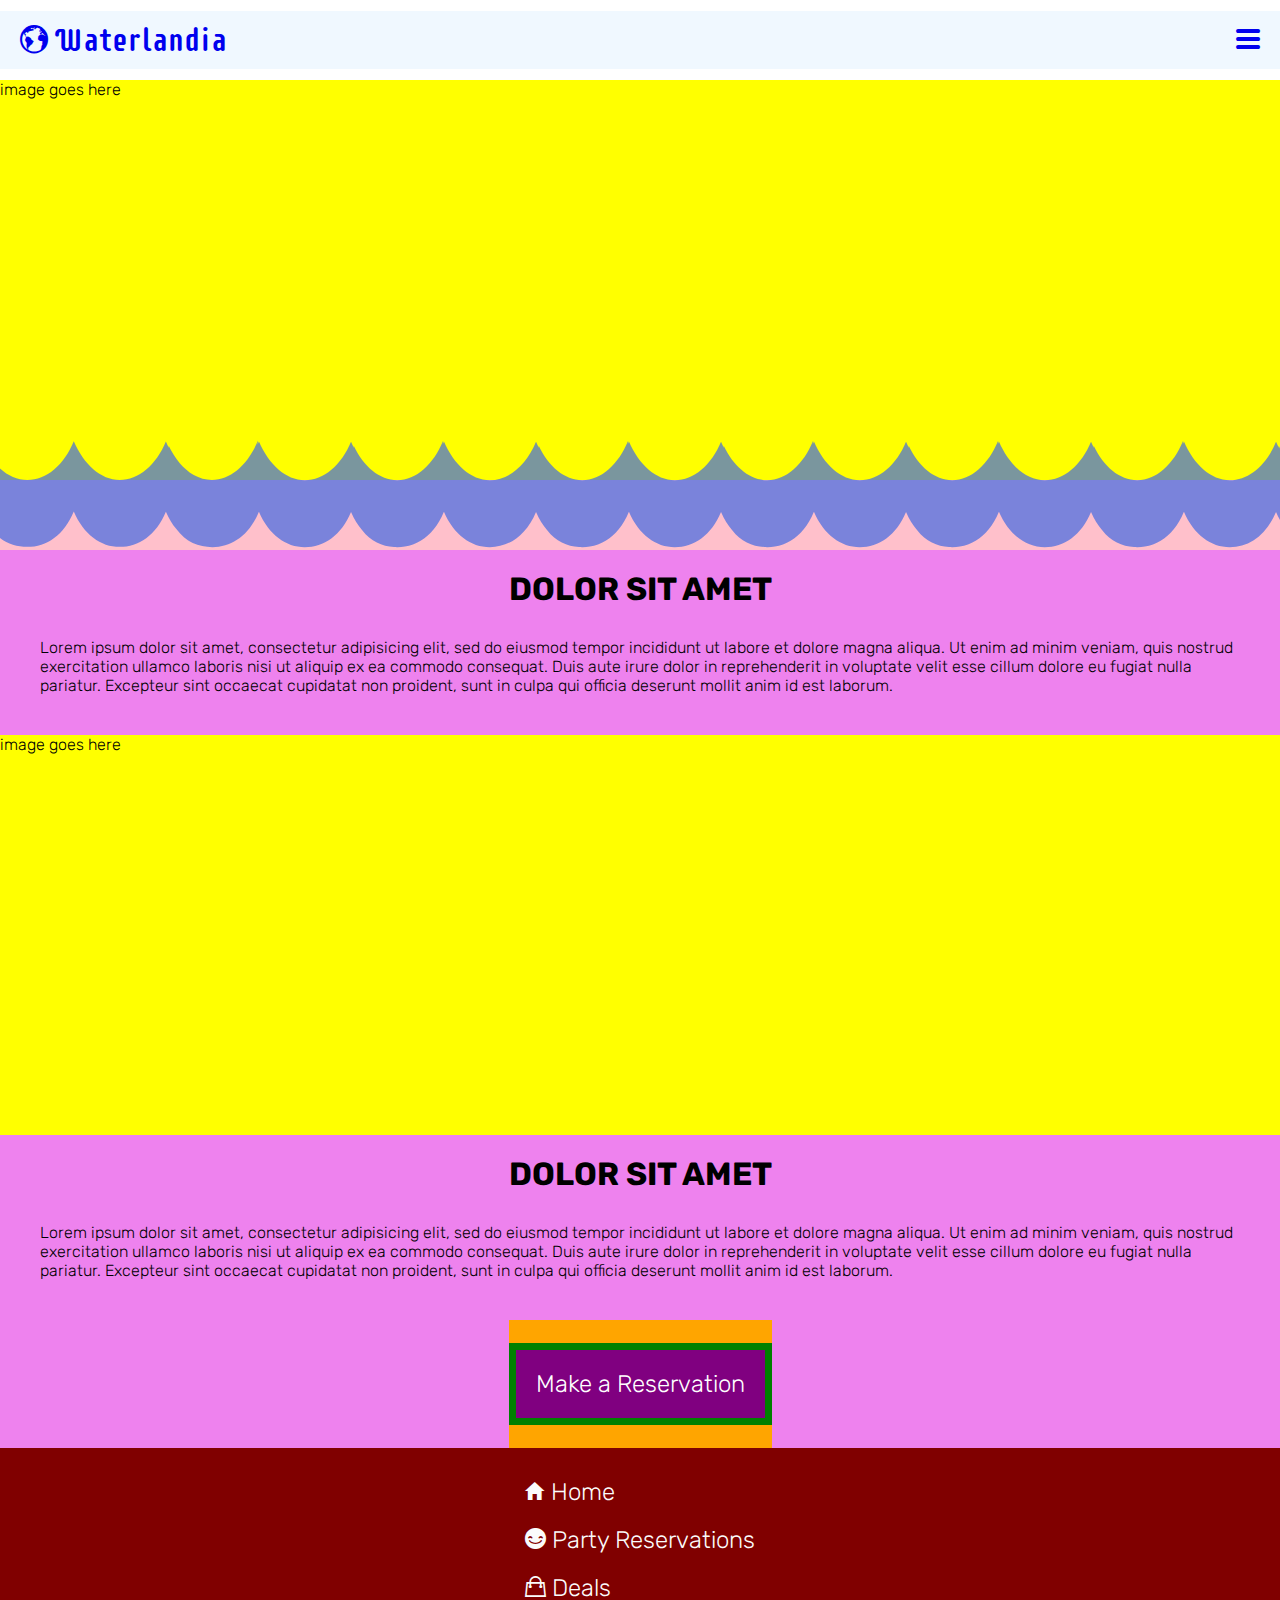
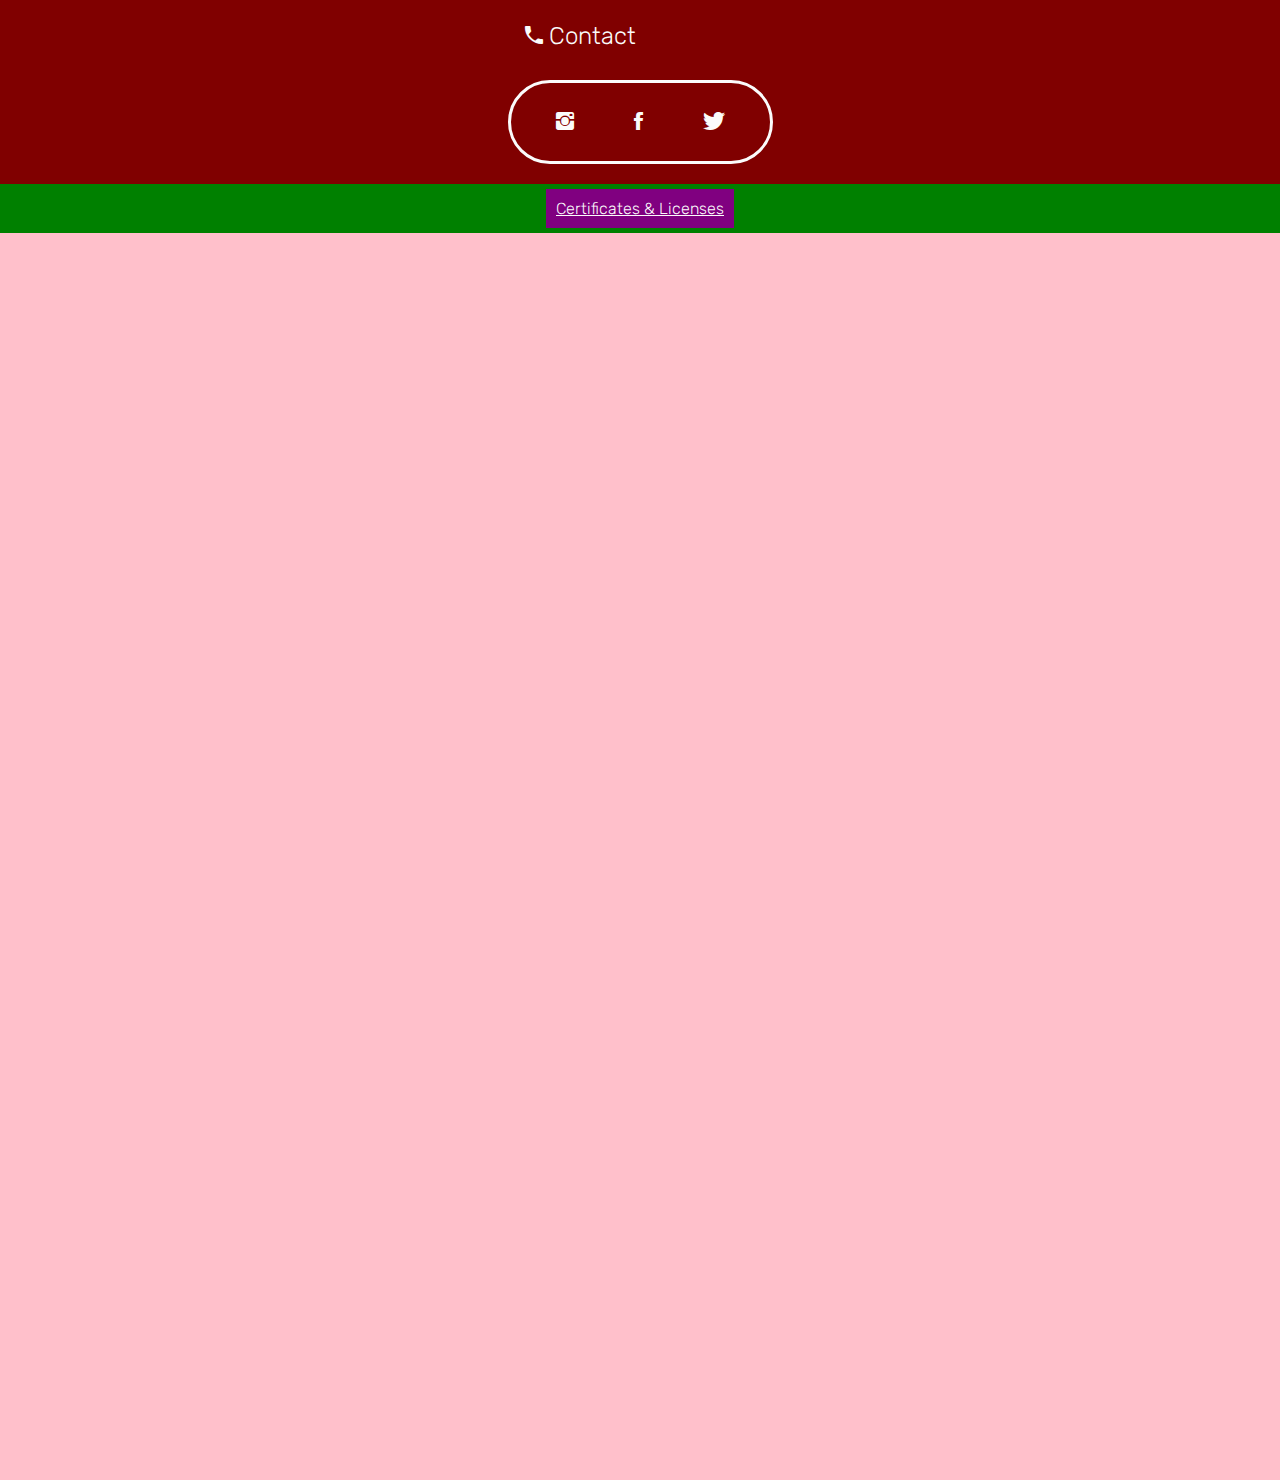
<file: index.html>
<!DOCTYPE html>
<html>

<head>
   <meta charset="utf-8">
   <meta name="viewport" content="width=device-width, initial-scale=1.0">
   <title>Waterlandia</title>
   <link rel="stylesheet" href="CSS/styles.css" type="text/css">
   <link rel="stylesheet" href="CSS/ionicons.css" type="text/css">
   <link href="https://fonts.googleapis.com/css?family=Rubik:300,300i,400,400i,700,900|Supermercado+One" rel="stylesheet">
</head>

<body>
   <div class="container">
      <nav>
         <div class="navigation">
            <div class="intro">
               <p><a href="#" class="icon ion-earth"> Waterlandia</a>
                  <a href="#" class="icon ion-navicon-round"></a>
               </p>
            </div>
            <ul class="items">
               <li><span class="icon ion-android-home"> </span>Home</li>
               <li><span class="icon ion-happy"> </span>Party Reservations</li>
               <li><span class="icon ion-bag"> </span>Deals</li>
               <li><span class="icon ion-android-call"> </span>Contact</li>
            </ul>
         </div>
      </nav>

      <div class="main-content">
         <div class="placeholder-carousel">
            <p>image goes here</p>
         </div>
         <div class='water-box'>
            <svg width="0px" height="0px">
            <defs>
              <clipPath id='waterMask'>
                <path d="m250.196991,90.641006c-9.957977,15.216995 -23.391998,21.182999 -38.290985,21.182999c-18.914001,0 -36.130005,-12.174011 -46.012009,-35.183006c-9.804001,23.495995 -27.097,35.183006 -46.242996,35.183006c-18.912994,0 -35.973999,-12.417007 -45.856003,-35.427002c-9.804001,23.73999 -27.097,35.427002 -46.473999,35.427002c-13.973,0 -26.788498,-4.992004 -36.438896,-18.505005l-7.334,-82.7813c10.036499,20.938801 25.9394,34.451298 43.772896,34.451298c19.376999,0 36.669998,-14.973099 46.473999,-38.711597c9.882004,23.008099 26.943008,38.711597 45.856003,38.711597c19.145996,0 36.438995,-14.973099 46.242996,-38.468098c9.882004,23.008099 27.098007,38.468098 46.012009,38.468098c19.299988,0 36.360992,-15.703499 46.087982,-39.441898l-7.796997,85.093906z" id="path6712" fill-rule="nonzero" fill="#2948cc"/>
                <path d="m435.329034,90.956024c-9.958496,15.216614 -23.39209,21.182281 -38.291504,21.182281c-18.914154,0 -36.129272,-12.173523 -46.011353,-35.182922c-9.804016,23.496338 -27.097137,35.182922 -46.242889,35.182922c-18.9133,0 -35.974854,-12.417023 -45.856079,-35.426422c-9.80484,23.739838 -27.097168,35.426422 -46.474426,35.426422c-13.973175,0 -26.788452,-4.991882 -36.438873,-18.504395l-7.333954,-82.78157c10.036469,20.938797 25.939301,34.451294 43.772827,34.451294c19.377258,0 36.669586,-14.973145 46.474426,-38.711578c9.881226,23.008072 26.94278,38.711578 45.856079,38.711578c19.145752,0 36.438873,-14.973145 46.242889,-38.468155c9.88208,23.008118 27.097198,38.468155 46.011353,38.468155c19.30011,0 36.361694,-15.703506 46.088501,-39.441925l-7.796997,85.094315z" fill-rule="nonzero" fill="#2948cc"/>
                <path d="m620.329034,90.956024c-9.958496,15.216614 -23.39209,21.182281 -38.291504,21.182281c-18.914154,0 -36.129272,-12.173523 -46.011353,-35.182922c-9.804016,23.496338 -27.097137,35.182922 -46.242889,35.182922c-18.9133,0 -35.974854,-12.417023 -45.856079,-35.426422c-9.80484,23.739838 -27.097168,35.426422 -46.474426,35.426422c-13.973175,0 -26.788452,-4.991882 -36.438873,-18.504395l-7.333954,-82.78157c10.036469,20.938797 25.939301,34.451294 43.772827,34.451294c19.377258,0 36.669586,-14.973145 46.474426,-38.711578c9.881226,23.008072 26.94278,38.711578 45.856079,38.711578c19.145752,0 36.438873,-14.973145 46.242889,-38.468155c9.88208,23.008118 27.097198,38.468155 46.011353,38.468155c19.30011,0 36.361694,-15.703506 46.088501,-39.441925l-7.796997,85.094315z" fill-rule="nonzero" fill="#2948cc"/>
                <path d="m805.329034,90.956024c-9.958496,15.216614 -23.39209,21.182281 -38.291504,21.182281c-18.914154,0 -36.129272,-12.173523 -46.011353,-35.182922c-9.804016,23.496338 -27.097137,35.182922 -46.242889,35.182922c-18.9133,0 -35.974854,-12.417023 -45.856079,-35.426422c-9.80484,23.739838 -27.097168,35.426422 -46.474426,35.426422c-13.973175,0 -26.788452,-4.991882 -36.438873,-18.504395l-7.333954,-82.78157c10.036469,20.938797 25.939301,34.451294 43.772827,34.451294c19.377258,0 36.669586,-14.973145 46.474426,-38.711578c9.881226,23.008072 26.94278,38.711578 45.856079,38.711578c19.145752,0 36.438873,-14.973145 46.242889,-38.468155c9.88208,23.008118 27.097198,38.468155 46.011353,38.468155c19.30011,0 36.361694,-15.703506 46.088501,-39.441925l-7.796997,85.094315z" fill-rule="nonzero" fill="#2948cc"/>
                <path d="m990.329034,90.956024c-9.958496,15.216614 -23.39209,21.182281 -38.291504,21.182281c-18.914154,0 -36.129272,-12.173523 -46.011353,-35.182922c-9.804016,23.496338 -27.097137,35.182922 -46.242889,35.182922c-18.9133,0 -35.974854,-12.417023 -45.856079,-35.426422c-9.80484,23.739838 -27.097168,35.426422 -46.474426,35.426422c-13.973175,0 -26.788452,-4.991882 -36.438873,-18.504395l-7.333954,-82.78157c10.036469,20.938797 25.939301,34.451294 43.772827,34.451294c19.377258,0 36.669586,-14.973145 46.474426,-38.711578c9.881226,23.008072 26.94278,38.711578 45.856079,38.711578c19.145752,0 36.438873,-14.973145 46.242889,-38.468155c9.88208,23.008118 27.097198,38.468155 46.011353,38.468155c19.30011,0 36.361694,-15.703506 46.088501,-39.441925l-7.796997,85.094315z" fill-rule="nonzero" fill="#2948cc"/>
                <path d="m1175.329034,90.956024c-9.958496,15.216614 -23.39209,21.182281 -38.291504,21.182281c-18.914154,0 -36.129272,-12.173523 -46.011353,-35.182922c-9.804016,23.496338 -27.097137,35.182922 -46.242889,35.182922c-18.9133,0 -35.974854,-12.417023 -45.856079,-35.426422c-9.80484,23.739838 -27.097168,35.426422 -46.474426,35.426422c-13.973175,0 -26.788452,-4.991882 -36.438873,-18.504395l-7.333954,-82.78157c10.036469,20.938797 25.939301,34.451294 43.772827,34.451294c19.377258,0 36.669586,-14.973145 46.474426,-38.711578c9.881226,23.008072 26.94278,38.711578 45.856079,38.711578c19.145752,0 36.438873,-14.973145 46.242889,-38.468155c9.88208,23.008118 27.097198,38.468155 46.011353,38.468155c19.30011,0 36.361694,-15.703506 46.088501,-39.441925l-7.796997,85.094315z" fill-rule="nonzero" fill="#2948cc"/>
                <path d="m1360.329034,90.956024c-9.958496,15.216614 -23.39209,21.182281 -38.291504,21.182281c-18.914154,0 -36.129272,-12.173523 -46.011353,-35.182922c-9.804016,23.496338 -27.097137,35.182922 -46.242889,35.182922c-18.9133,0 -35.974854,-12.417023 -45.856079,-35.426422c-9.80484,23.739838 -27.097168,35.426422 -46.474426,35.426422c-13.973175,0 -26.788452,-4.991882 -36.438873,-18.504395l-7.333954,-82.78157c10.036469,20.938797 25.939301,34.451294 43.772827,34.451294c19.377258,0 36.669586,-14.973145 46.474426,-38.711578c9.881226,23.008072 26.94278,38.711578 45.856079,38.711578c19.145752,0 36.438873,-14.973145 46.242889,-38.468155c9.88208,23.008118 27.097198,38.468155 46.011353,38.468155c19.30011,0 36.361694,-15.703506 46.088501,-39.441925l-7.796997,85.094315z" fill-rule="nonzero" fill="#2948cc"/>
                <path d="m1545.329034,90.956024c-9.958496,15.216614 -23.39209,21.182281 -38.291504,21.182281c-18.914154,0 -36.129272,-12.173523 -46.011353,-35.182922c-9.804016,23.496338 -27.097137,35.182922 -46.242889,35.182922c-18.9133,0 -35.974854,-12.417023 -45.856079,-35.426422c-9.80484,23.739838 -27.097168,35.426422 -46.474426,35.426422c-13.973175,0 -26.788452,-4.991882 -36.438873,-18.504395l-7.333954,-82.78157c10.036469,20.938797 25.939301,34.451294 43.772827,34.451294c19.377258,0 36.669586,-14.973145 46.474426,-38.711578c9.881226,23.008072 26.94278,38.711578 45.856079,38.711578c19.145752,0 36.438873,-14.973145 46.242889,-38.468155c9.88208,23.008118 27.097198,38.468155 46.011353,38.468155c19.30011,0 36.361694,-15.703506 46.088501,-39.441925l-7.796997,85.094315z" fill-rule="nonzero" fill="#2948cc"/>
                <path d="m1730.329034,90.956024c-9.958496,15.216614 -23.39209,21.182281 -38.291504,21.182281c-18.914154,0 -36.129272,-12.173523 -46.011353,-35.182922c-9.804016,23.496338 -27.097137,35.182922 -46.242889,35.182922c-18.9133,0 -35.974854,-12.417023 -45.856079,-35.426422c-9.80484,23.739838 -27.097168,35.426422 -46.474426,35.426422c-13.973175,0 -26.788452,-4.991882 -36.438873,-18.504395l-7.333954,-82.78157c10.036469,20.938797 25.939301,34.451294 43.772827,34.451294c19.377258,0 36.669586,-14.973145 46.474426,-38.711578c9.881226,23.008072 26.94278,38.711578 45.856079,38.711578c19.145752,0 36.438873,-14.973145 46.242889,-38.468155c9.88208,23.008118 27.097198,38.468155 46.011353,38.468155c19.30011,0 36.361694,-15.703506 46.088501,-39.441925l-7.796997,85.094315z" fill-rule="nonzero" fill="#2948cc"/>
                <path d="m1915.329034,90.956024c-9.958496,15.216614 -23.39209,21.182281 -38.291504,21.182281c-18.914154,0 -36.129272,-12.173523 -46.011353,-35.182922c-9.804016,23.496338 -27.097137,35.182922 -46.242889,35.182922c-18.9133,0 -35.974854,-12.417023 -45.856079,-35.426422c-9.80484,23.739838 -27.097168,35.426422 -46.474426,35.426422c-13.973175,0 -26.788452,-4.991882 -36.438873,-18.504395l-7.333954,-82.78157c10.036469,20.938797 25.939301,34.451294 43.772827,34.451294c19.377258,0 36.669586,-14.973145 46.474426,-38.711578c9.881226,23.008072 26.94278,38.711578 45.856079,38.711578c19.145752,0 36.438873,-14.973145 46.242889,-38.468155c9.88208,23.008118 27.097198,38.468155 46.011353,38.468155c19.30011,0 36.361694,-15.703506 46.088501,-39.441925l-7.796997,85.094315z" fill-rule="nonzero" fill="#2948cc"/>
                <path d="m2100.329034,90.956024c-9.958496,15.216614 -23.39209,21.182281 -38.291504,21.182281c-18.914154,0 -36.129272,-12.173523 -46.011353,-35.182922c-9.804016,23.496338 -27.097137,35.182922 -46.242889,35.182922c-18.9133,0 -35.974854,-12.417023 -45.856079,-35.426422c-9.80484,23.739838 -27.097168,35.426422 -46.474426,35.426422c-13.973175,0 -26.788452,-4.991882 -36.438873,-18.504395l-7.333954,-82.78157c10.036469,20.938797 25.939301,34.451294 43.772827,34.451294c19.377258,0 36.669586,-14.973145 46.474426,-38.711578c9.881226,23.008072 26.94278,38.711578 45.856079,38.711578c19.145752,0 36.438873,-14.973145 46.242889,-38.468155c9.88208,23.008118 27.097198,38.468155 46.011353,38.468155c19.30011,0 36.361694,-15.703506 46.088501,-39.441925l-7.796997,85.094315z" fill-rule="nonzero" fill="#2948cc"/>
                <path d="m2285.329034,90.956024c-9.958496,15.216614 -23.39209,21.182281 -38.291504,21.182281c-18.914154,0 -36.129272,-12.173523 -46.011353,-35.182922c-9.804016,23.496338 -27.097137,35.182922 -46.242889,35.182922c-18.9133,0 -35.974854,-12.417023 -45.856079,-35.426422c-9.80484,23.739838 -27.097168,35.426422 -46.474426,35.426422c-13.973175,0 -26.788452,-4.991882 -36.438873,-18.504395l-7.333954,-82.78157c10.036469,20.938797 25.939301,34.451294 43.772827,34.451294c19.377258,0 36.669586,-14.973145 46.474426,-38.711578c9.881226,23.008072 26.94278,38.711578 45.856079,38.711578c19.145752,0 36.438873,-14.973145 46.242889,-38.468155c9.88208,23.008118 27.097198,38.468155 46.011353,38.468155c19.30011,0 36.361694,-15.703506 46.088501,-39.441925l-7.796997,85.094315z" fill-rule="nonzero" fill="#2948cc"/>
                <path d="m2470.329034,90.956024c-9.958496,15.216614 -23.39209,21.182281 -38.291504,21.182281c-18.914154,0 -36.129272,-12.173523 -46.011353,-35.182922c-9.804016,23.496338 -27.097137,35.182922 -46.242889,35.182922c-18.9133,0 -35.974854,-12.417023 -45.856079,-35.426422c-9.80484,23.739838 -27.097168,35.426422 -46.474426,35.426422c-13.973175,0 -26.788452,-4.991882 -36.438873,-18.504395l-7.333954,-82.78157c10.036469,20.938797 25.939301,34.451294 43.772827,34.451294c19.377258,0 36.669586,-14.973145 46.474426,-38.711578c9.881226,23.008072 26.94278,38.711578 45.856079,38.711578c19.145752,0 36.438873,-14.973145 46.242889,-38.468155c9.88208,23.008118 27.097198,38.468155 46.011353,38.468155c19.30011,0 36.361694,-15.703506 46.088501,-39.441925l-7.796997,85.094315z" fill-rule="nonzero" fill="#2948cc"/>
                <path d="m2655.329034,90.956024c-9.958496,15.216614 -23.39209,21.182281 -38.291504,21.182281c-18.914154,0 -36.129272,-12.173523 -46.011353,-35.182922c-9.804016,23.496338 -27.097137,35.182922 -46.242889,35.182922c-18.9133,0 -35.974854,-12.417023 -45.856079,-35.426422c-9.80484,23.739838 -27.097168,35.426422 -46.474426,35.426422c-13.973175,0 -26.788452,-4.991882 -36.438873,-18.504395l-7.333954,-82.78157c10.036469,20.938797 25.939301,34.451294 43.772827,34.451294c19.377258,0 36.669586,-14.973145 46.474426,-38.711578c9.881226,23.008072 26.94278,38.711578 45.856079,38.711578c19.145752,0 36.438873,-14.973145 46.242889,-38.468155c9.88208,23.008118 27.097198,38.468155 46.011353,38.468155c19.30011,0 36.361694,-15.703506 46.088501,-39.441925l-7.796997,85.094315z" fill-rule="nonzero" fill="#2948cc"/>
                <path d="m2840.329034,90.956024c-9.958496,15.216614 -23.39209,21.182281 -38.291504,21.182281c-18.914154,0 -36.129272,-12.173523 -46.011353,-35.182922c-9.804016,23.496338 -27.097137,35.182922 -46.242889,35.182922c-18.9133,0 -35.974854,-12.417023 -45.856079,-35.426422c-9.80484,23.739838 -27.097168,35.426422 -46.474426,35.426422c-13.973175,0 -26.788452,-4.991882 -36.438873,-18.504395l-7.333954,-82.78157c10.036469,20.938797 25.939301,34.451294 43.772827,34.451294c19.377258,0 36.669586,-14.973145 46.474426,-38.711578c9.881226,23.008072 26.94278,38.711578 45.856079,38.711578c19.145752,0 36.438873,-14.973145 46.242889,-38.468155c9.88208,23.008118 27.097198,38.468155 46.011353,38.468155c19.30011,0 36.361694,-15.703506 46.088501,-39.441925l-7.796997,85.094315z" fill-rule="nonzero" fill="#2948cc"/>
                <path d="m3025.329034,90.956024c-9.958496,15.216614 -23.39209,21.182281 -38.291504,21.182281c-18.914154,0 -36.129272,-12.173523 -46.011353,-35.182922c-9.804016,23.496338 -27.097137,35.182922 -46.242889,35.182922c-18.9133,0 -35.974854,-12.417023 -45.856079,-35.426422c-9.80484,23.739838 -27.097168,35.426422 -46.474426,35.426422c-13.973175,0 -26.788452,-4.991882 -36.438873,-18.504395l-7.333954,-82.78157c10.036469,20.938797 25.939301,34.451294 43.772827,34.451294c19.377258,0 36.669586,-14.973145 46.474426,-38.711578c9.881226,23.008072 26.94278,38.711578 45.856079,38.711578c19.145752,0 36.438873,-14.973145 46.242889,-38.468155c9.88208,23.008118 27.097198,38.468155 46.011353,38.468155c19.30011,0 36.361694,-15.703506 46.088501,-39.441925l-7.796997,85.094315z" fill-rule="nonzero" fill="#2948cc"/>
                <path d="m3210.329034,90.956024c-9.958496,15.216614 -23.39209,21.182281 -38.291504,21.182281c-18.914154,0 -36.129272,-12.173523 -46.011353,-35.182922c-9.804016,23.496338 -27.097137,35.182922 -46.242889,35.182922c-18.9133,0 -35.974854,-12.417023 -45.856079,-35.426422c-9.80484,23.739838 -27.097168,35.426422 -46.474426,35.426422c-13.973175,0 -26.788452,-4.991882 -36.438873,-18.504395l-7.333954,-82.78157c10.036469,20.938797 25.939301,34.451294 43.772827,34.451294c19.377258,0 36.669586,-14.973145 46.474426,-38.711578c9.881226,23.008072 26.94278,38.711578 45.856079,38.711578c19.145752,0 36.438873,-14.973145 46.242889,-38.468155c9.88208,23.008118 27.097198,38.468155 46.011353,38.468155c19.30011,0 36.361694,-15.703506 46.088501,-39.441925l-7.796997,85.094315z" fill-rule="nonzero" fill="#2948cc"/>
              </clipPath>
            </defs>
          </svg>
         </div>
         <div id="mini-sect-1" class="mini-sect">
            <h1>DOLOR SIT AMET</h1>
            <p>Lorem ipsum dolor sit amet, consectetur adipisicing elit, sed do eiusmod tempor incididunt ut labore et dolore magna aliqua. Ut enim ad minim veniam, quis nostrud exercitation ullamco laboris nisi ut aliquip ex ea commodo consequat. Duis aute
               irure dolor in reprehenderit in voluptate velit esse cillum dolore eu fugiat nulla pariatur. Excepteur sint occaecat cupidatat non proident, sunt in culpa qui officia deserunt mollit anim id est laborum.</p>
         </div>
         <div class="placeholder-image">
            <p>image goes here</p>
         </div>

         <div id="mini-sect-2" class="mini-sect">
            <h1>DOLOR SIT AMET</h1>
            <p>Lorem ipsum dolor sit amet, consectetur adipisicing elit, sed do eiusmod tempor incididunt ut labore et dolore magna aliqua. Ut enim ad minim veniam, quis nostrud exercitation ullamco laboris nisi ut aliquip ex ea commodo consequat. Duis aute
               irure dolor in reprehenderit in voluptate velit esse cillum dolore eu fugiat nulla pariatur. Excepteur sint occaecat cupidatat non proident, sunt in culpa qui officia deserunt mollit anim id est laborum.</p>
               <div class="cta-button"><a href="#">Make a Reservation</a></div>
         </div>
         <footer>
           <ul class="footer-list">
              <li><a href="#"><span class="icon ion-android-home"> </span>Home</a></li>
              <li><a href="#"><span class="icon ion-happy"> </span>Party Reservations</a></li>
              <li><a href="#"><span class="icon ion-bag"> </span>Deals</a></li>
              <li><a href="#"><span class="icon ion-android-call"> </span>Contact</a></li>
           </ul>
           <div class="social-bar"><span class="icon ion-social-instagram"></span><span class="icon ion-social-facebook"></span><span class="icon ion-social-twitter"></span></div>
           <div class="certificate-info">
             <p class="certificates"><a href="#">Certificates & Licenses</a></p>
           </div>
         </footer>
      </div>
   </div>
</body>

</html>
</file>
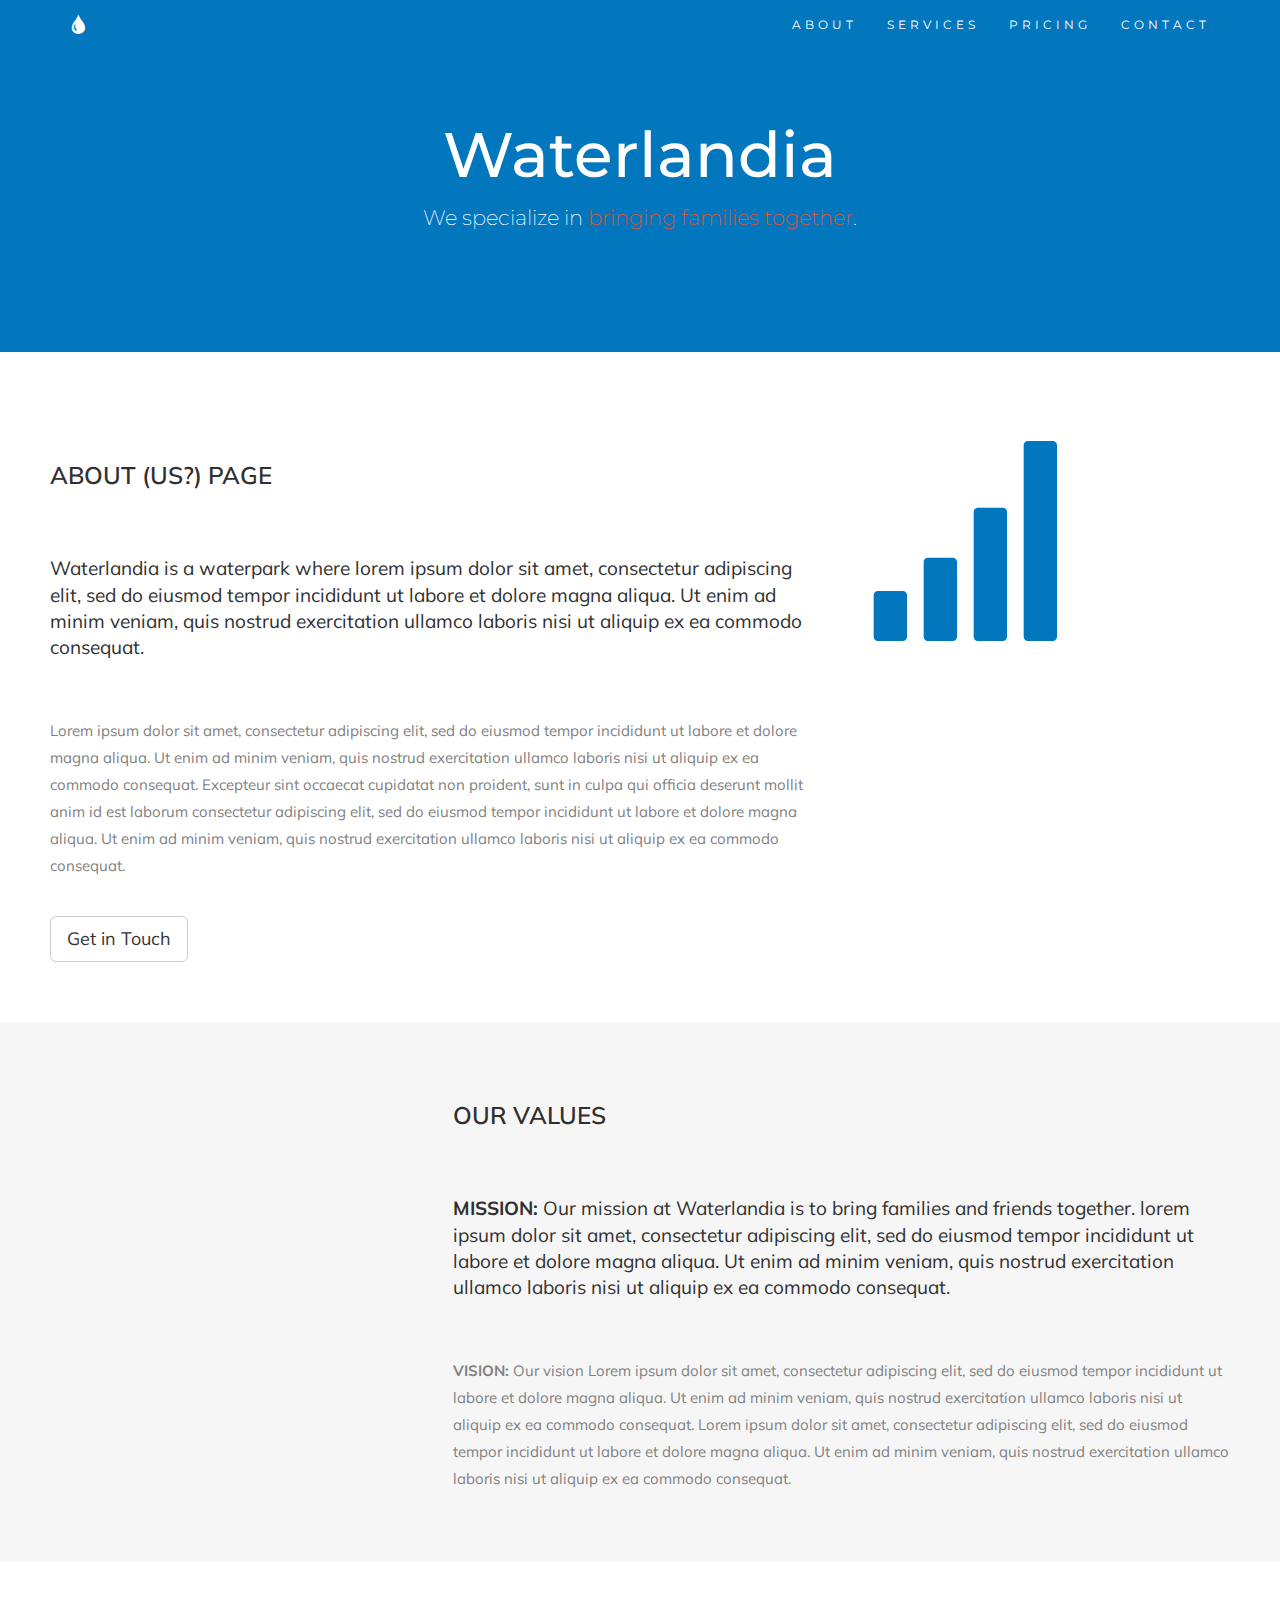
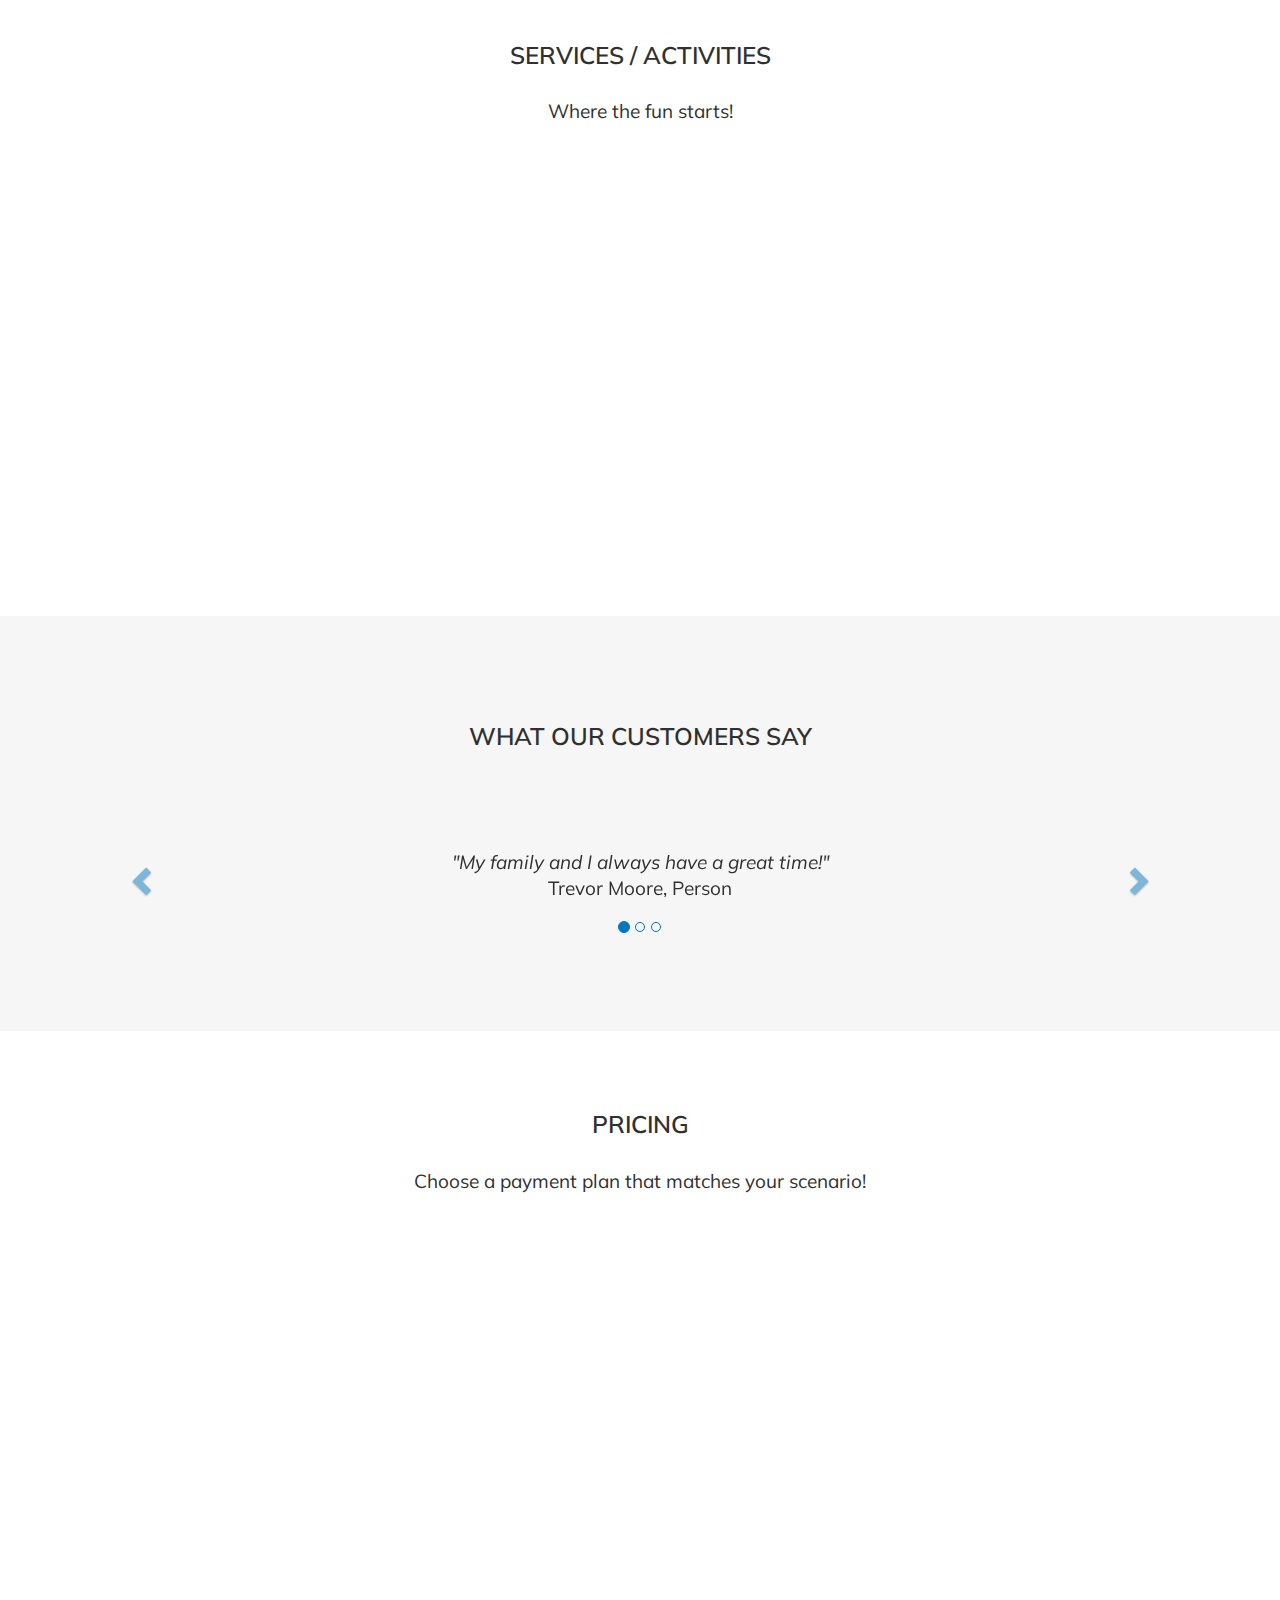
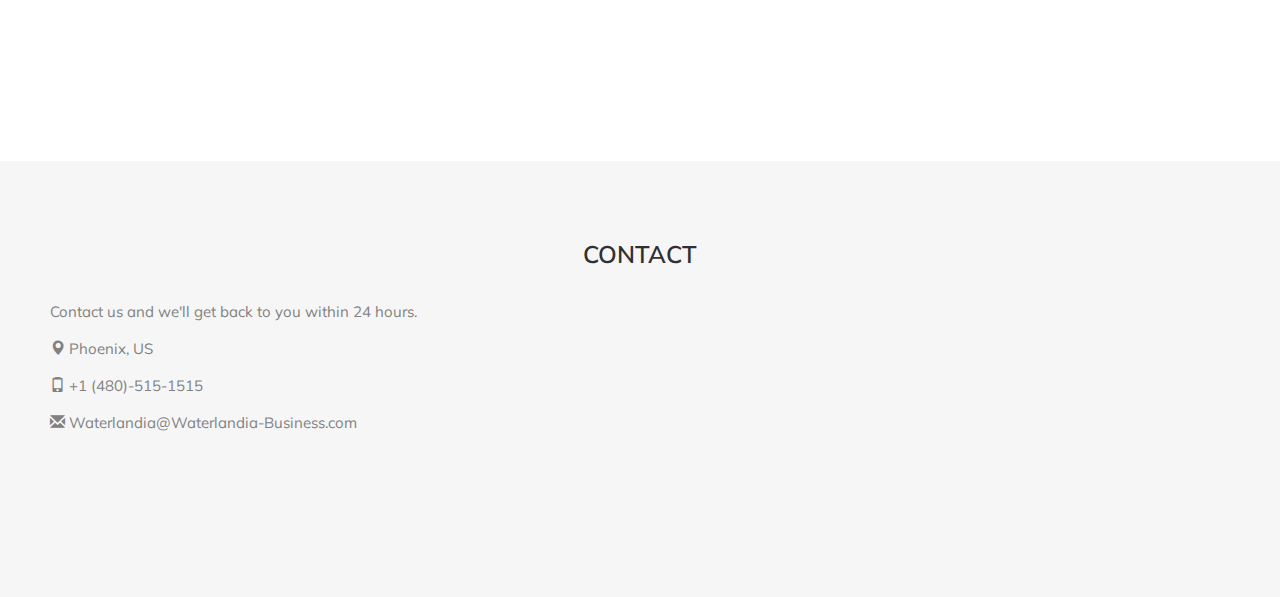
<file: Other Version/index.html>
<!DOCTYPE html>
<html lang="en">
<!-- This is made mostly out of bootstrap
 because I gave up on most of CSS
 and didn't want to upload a font for logos so,
 I used Bootstrap's built in logo font.
 I also used it because it allowed me
 to work on mobile first. -->
<head>
  <title>Waterlandia - Home</title>
  <meta charset="utf-8">
  <meta name="viewport" content="width=device-width, initial-scale=1">
  <link rel="stylesheet" href="https://maxcdn.bootstrapcdn.com/bootstrap/3.3.7/css/bootstrap.min.css">
  <link href="https://fonts.googleapis.com/css?family=Montserrat" rel="stylesheet" type="text/css">
  <link href="https://fonts.googleapis.com/css?family=Lato" rel="stylesheet" type="text/css">
  <link href="https://fonts.googleapis.com/css?family=Muli" rel="stylesheet">
  <script src="https://ajax.googleapis.com/ajax/libs/jquery/3.1.1/jquery.min.js"></script>
  <script src="https://maxcdn.bootstrapcdn.com/bootstrap/3.3.7/js/bootstrap.min.js"></script>
  <style>
  ::-moz-selection { /* The Code for Firefox */
    color: #f4551e;
}

::selection {
    color: #f4551e;
}
  body {
      font: 400 15px 'Muli', Lato, sans-serif;
      line-height: 1.8;
      color: #818181;
  }
  h2 {
      font-size: 24px;
      text-transform: uppercase;
      color: #303030;
      font-weight: 600;
      margin-bottom: 30px;
  }
  h4 {
      font-size: 19px;
      line-height: 1.375em;
      color: #303030;
      font-weight: 400;
      margin-bottom: 30px;
  }  
  .jumbotron {
      background-color: #0277bd;
      color: #fff;
      padding: 100px 25px;
      font-family: Montserrat, sans-serif;
      background-image: url("");
  }
  .container-fluid {
      padding: 60px 50px;
  }
  .bg-grey {
      background-color: #f6f6f6;
  }
  .logo-small {
      color: #0277bd;
      font-size: 50px;
  }
  .logo {
      color: #0277bd;
      font-size: 200px;
  }
  .slogan {
  	color: #f4511e;
  }
  .thumbnail {
      padding: 0 0 15px 0;
      border: none;
      border-radius: 0;
  }
  .thumbnail img {
      width: 100%;
      height: 100%;
      margin-bottom: 10px;
  }
  .carousel-control.right, .carousel-control.left {
      background-image: none;
      color: #0277bd;
  }
  .carousel-indicators li {
      border-color: #0277bd;
  }
  .carousel-indicators li.active {
      background-color: #0277bd;
  }
  .item h4 {
      font-size: 19px;
      line-height: 1.375em;
      font-weight: 400;
      font-style: italic;
      margin: 70px 0;
  }
  .item span {
      font-style: normal;
  }
  .panel {
      border: 1px solid #0277bd; 
      border-radius:0 !important;
      transition: box-shadow 0.5s;
  }
  .panel:hover {
      box-shadow: 5px 0px 40px rgba(0,0,0, .2);
  }
  .panel-footer .btn:hover {
      border: 1px solid #0277bd;
      background-color: #fff !important;
      color: #0277bd;
  }
  .panel-heading {
      color: #fff !important;
      background-color: #0277bd !important;
      padding: 25px;
      border-bottom: 1px solid transparent;
      border-top-left-radius: 0px;
      border-top-right-radius: 0px;
      border-bottom-left-radius: 0px;
      border-bottom-right-radius: 0px;
  }
  .panel-footer {
      background-color: white !important;
  }
  .panel-footer h3 {
      font-size: 32px;
  }
  .panel-footer h4 {
      color: #aaa;
      font-size: 14px;
  }
  .panel-footer .btn {
      margin: 15px 0;
      background-color: #0277bd;
      color: #fff;
  }
  .navbar {
      margin-bottom: 0;
      background-color: #0277bd;
      z-index: 9999;
      border: 0;
      font-size: 12px !important;
      line-height: 1.42857143 !important;
      letter-spacing: 4px;
      border-radius: 0;
      font-family: Montserrat, sans-serif;
  }
  .navbar li a, .navbar .navbar-brand {
      color: #fff !important;
  }
  .navbar-nav li a:hover, .navbar-nav li.active a {
      color: #efefef !important;
      background-color: #465266 !important;
  }
  .navbar-default .navbar-toggle {
      border-color: transparent;
      color: #fff !important;
  }
  footer .glyphicon {
      font-size: 20px;
      margin-bottom: 20px;
      color: #f4511e;
  }
  .slideanim {visibility:hidden;}
  .slide {
      animation-name: slide;
      -webkit-animation-name: slide;
      animation-duration: 1s;
      -webkit-animation-duration: 1s;
      visibility: visible;
  }
  @keyframes slide {
    0% {
      opacity: 0;
      transform: translateY(70%);
    } 
    100% {
      opacity: 1;
      transform: translateY(0%);
    }
  }
  @-webkit-keyframes slide {
    0% {
      opacity: 0;
      -webkit-transform: translateY(70%);
    } 
    100% {
      opacity: 1;
      -webkit-transform: translateY(0%);
    }
  }
  @media screen and (max-width: 768px) {
    .col-sm-4 {
      text-align: center;
      margin: 25px 0;
    }
    .btn-lg {
        width: 100%;
        margin-bottom: 35px;
    }
  }
  @media screen and (max-width: 480px) {
    .logo {
        font-size: 150px;
    }
  }
  </style>
</head>
<body id="myPage" data-spy="scroll" data-target=".navbar" data-offset="60">

<nav class="navbar navbar-default navbar-fixed-top">
  <div class="container">
    <div class="navbar-header">
      <button type="button" class="navbar-toggle" data-toggle="collapse" data-target="#myNavbar">
        <span class="icon-bar"></span>
        <span class="icon-bar"></span>
        <span class="icon-bar"></span>                        
      </button>
      <a class="navbar-brand" href="#myPage"><span class="glyphicon glyphicon-tint"></span></a>
    </div>
    <div class="collapse navbar-collapse" id="myNavbar">
      <ul class="nav navbar-nav navbar-right">
        <li><a href="#about">ABOUT</a></li>
        <li><a href="#services">SERVICES</a></li>
        <li><a href="#pricing">PRICING</a></li>
        <li><a href="#contact">CONTACT</a></li>
      </ul>
    </div>
  </div>
</nav>

<!-- WE NEED A BACKGROUND IMAGE(S?) FOR THIS DIV (Div below the nav bar at the top of page) -->
<!-- If we add multiple pictures we could transition through them, however having a static image
may be best -->
<div class="jumbotron text-center">
  <h1>Waterlandia</h1> 
  <!-- Possibly change the slogan color to something else or encase the whole paragraph tag with the color -->
  <p>We specialize in <span class="slogan">bringing families together</span>.</p> 
</div>

<!-- Container (About Section) -->
<div id="about" class="container-fluid">
  <div class="row">
    <div class="col-sm-8">
      <h2>About (us?) Page</h2><br>
      <h4> Waterlandia is a waterpark where lorem ipsum dolor sit amet, consectetur adipiscing elit, sed do eiusmod tempor incididunt ut labore et dolore magna aliqua. Ut enim ad minim veniam, quis nostrud exercitation ullamco laboris nisi ut aliquip ex ea commodo consequat.</h4><br>
      <p>Lorem ipsum dolor sit amet, consectetur adipiscing elit, sed do eiusmod tempor incididunt ut labore et dolore magna aliqua. Ut enim ad minim veniam, quis nostrud exercitation ullamco laboris nisi ut aliquip ex ea commodo consequat. Excepteur sint occaecat cupidatat non proident, sunt in culpa qui officia deserunt mollit anim id est laborum consectetur adipiscing elit, sed do eiusmod tempor incididunt ut labore et dolore magna aliqua. Ut enim ad minim veniam, quis nostrud exercitation ullamco laboris nisi ut aliquip ex ea commodo consequat.</p>
      <!-- Link this to a CONTACT US page -->
      <br><button class="btn btn-default btn-lg">Get in Touch</button>
    </div>
    <div class="col-sm-4">
      <span class="glyphicon glyphicon-signal logo"></span>
    </div>
  </div>
</div>

<div class="container-fluid bg-grey">
  <div class="row">
    <div class="col-sm-4">
      <span class="glyphicon glyphicon-tint logo slideanim"></span>
    </div>
    <div class="col-sm-8">
      <h2>Our Values</h2><br>
      <h4><strong>MISSION:</strong> Our mission at Waterlandia is to bring families and friends together. lorem ipsum dolor sit amet, consectetur adipiscing elit, sed do eiusmod tempor incididunt ut labore et dolore magna aliqua. Ut enim ad minim veniam, quis nostrud exercitation ullamco laboris nisi ut aliquip ex ea commodo consequat.</h4><br>
      <p><strong>VISION:</strong> Our vision Lorem ipsum dolor sit amet, consectetur adipiscing elit, sed do eiusmod tempor incididunt ut labore et dolore magna aliqua. Ut enim ad minim veniam, quis nostrud exercitation ullamco laboris nisi ut aliquip ex ea commodo consequat.
      Lorem ipsum dolor sit amet, consectetur adipiscing elit, sed do eiusmod tempor incididunt ut labore et dolore magna aliqua. Ut enim ad minim veniam, quis nostrud exercitation ullamco laboris nisi ut aliquip ex ea commodo consequat.</p>
    </div>
  </div>
</div>

<!-- Container (Services Section) -->
<!-- Also Can Be Used As A Central Link "Hub" -->
<div id="services" class="container-fluid text-center">
  <h2>SERVICES / ACTIVITIES</h2>
  <h4>Where the fun starts!</h4>
  <br>
  <div class="row slideanim">
    <div class="col-sm-4">
      <span class="glyphicon glyphicon-question-sign logo-small"></span>
      <h4>SNACK BAR</h4>
      <p>Lorem ipsum dolor sit amet..</p>
    </div>
    <div class="col-sm-4">
      <span class="glyphicon glyphicon-ok-sign logo-small"></span>
      <h4>LOVE</h4>
      <p>Lorem ipsum dolor sit amet..</p>
    </div>
    <div class="col-sm-4">
      <span class="glyphicon glyphicon-info-sign logo-small"></span>
      <h4>JOB DONE</h4>
      <p>Lorem ipsum dolor sit amet..</p>
    </div>
  </div>
  <br><br>
  <div class="row slideanim">
    <div class="col-sm-4">
      <span class="glyphicon glyphicon-remove-sign logo-small"></span>
      <h4>GREEN</h4>
      <p>Lorem ipsum dolor sit amet..</p>
    </div>
    <div class="col-sm-4">
      <span class="glyphicon glyphicon-minus-sign logo-small"></span>
      <h4>CERTIFIED</h4>
      <p>Lorem ipsum dolor sit amet..</p>
    </div>
    <div class="col-sm-4">
      <span class="glyphicon glyphicon-plus-sign logo-small"></span>
      <h4 style="color:#303030;">HARD WORK</h4>
      <p>Lorem ipsum dolor sit amet..</p>
    </div>
  </div>
</div>

<!-- Container (Portfolio Section) -->
<div id="portfolio" class="container-fluid text-center bg-grey">
<br>
  
  <h2>What our customers say</h2>
  <div id="myCarousel" class="carousel slide text-center" data-ride="carousel">
    <!-- Indicators -->
    <ol class="carousel-indicators">
      <li data-target="#myCarousel" data-slide-to="0" class="active"></li>
      <li data-target="#myCarousel" data-slide-to="1"></li>
      <li data-target="#myCarousel" data-slide-to="2"></li>
    </ol>

    <!-- Wrapper for slides -->
    <div class="carousel-inner" role="listbox">
      <div class="item active">
        <h4>"My family and I always have a great time!"<br><span>Trevor Moore, Person</span></h4>
      </div>
      <div class="item">
        <h4>"Whether you're with children, or elders, you are going to have a great time here!"<br><span>John Doe, Person</span></h4>
      </div>
      <div class="item">
        <h4>"One word... FUN!!"<br><span>Xavier Ruiz, Person</span></h4>
      </div>
    </div>

    <!-- Left and right controls -->
    <a class="left carousel-control" href="#myCarousel" role="button" data-slide="prev">
      <span class="glyphicon glyphicon-chevron-left" aria-hidden="true"></span>
      <span class="sr-only">Previous</span>
    </a>
    <a class="right carousel-control" href="#myCarousel" role="button" data-slide="next">
      <span class="glyphicon glyphicon-chevron-right" aria-hidden="true"></span>
      <span class="sr-only">Next</span>
    </a>
  </div>
</div>

<!-- Container (Pricing Section) -->
<div id="pricing" class="container-fluid">
  <div class="text-center">
    <h2>Pricing</h2>
    <h4>Choose a payment plan that matches your scenario!</h4>
  </div>
  <div class="row slideanim">
    <div class="col-sm-4 col-xs-12">
      <div class="panel panel-default text-center">
        <div class="panel-heading">
          <h1>Basic (1-3 Persons)</h1>
        </div>
        <div class="panel-body">
          Whether you plan on taking yourself or part of the family, choose this plan!
        </div>
        <div class="panel-footer">
          <h3>$19</h3>
          <h4>per visit</h4>
          <button class="btn btn-lg">Buy Online</button>
        </div>
      </div>      
    </div>     
    <div class="col-sm-4 col-xs-12">
      <div class="panel panel-default text-center">
        <div class="panel-heading">
          <h1>Advanced (4-6 Persons)</h1>
        </div>
        <div class="panel-body">
          This option is great if you plan on taking your friends and family members along with you!
        </div>
        <div class="panel-footer">
          <h3>$29</h3>
          <h4>per visit</h4>
          <button class="btn btn-lg">Buy Online</button>
        </div>
      </div>      
    </div>       
    <div class="col-sm-4 col-xs-12">
      <div class="panel panel-default text-center">
        <div class="panel-heading">
          <h1>Premium (7+ Persons) </h1>
        </div>
        <div class="panel-body">
          Choosing this option will enable you to bring anyone you want with you.
        </div>
        <div class="panel-footer">
          <h3>$49 + $7.99/Person</h3>
          <h4>per visit</h4>
          <button class="btn btn-lg">Buy Online</button>
        </div>
      </div>      
    </div>    
  </div>
</div>

<!-- Container (Contact Section) MAY STAY! HOWEVER FOR CONTACT PAGE WE ARE GOING TO ADD MORE WAYS OF CONTACT (AND LOCATIONS) -->
<div id="contact" class="container-fluid bg-grey">
  <h2 class="text-center">CONTACT</h2>
  <div class="row">
    <div class="col-sm-5">
      <p>Contact us and we'll get back to you within 24 hours.</p>
      <p><span class="glyphicon glyphicon-map-marker"></span> Phoenix, US</p>
      <p><span class="glyphicon glyphicon-phone"></span> +1 (480)-515-1515</p>
      <p><span class="glyphicon glyphicon-envelope"></span> Waterlandia@Waterlandia-Business.com</p>
    </div>
    <div class="col-sm-7 slideanim">
      <div class="row">
        <div class="col-sm-6 form-group">
          <input class="form-control" id="name" name="name" placeholder="Name" type="text" required>
        </div>
        <div class="col-sm-6 form-group">
          <input class="form-control" id="email" name="email" placeholder="Email" type="email" required>
        </div>
      </div>
      <textarea class="form-control" id="comments" name="comments" placeholder="Comment" rows="5"></textarea><br>
      <div class="row">
        <div class="col-sm-12 form-group">
          <button class="btn btn-default pull-right" type="submit">Send</button>
        </div>
      </div>
    </div>
  </div>
</div>


<script>
// Please don't mess around with this! This is for smooth scrolling when you click the links on the nav.
$(document).ready(function(){
  // Add smooth scrolling to all links in navbar + footer link
  $(".navbar a, footer a[href='#myPage']").on('click', function(event) {
    // Make sure this.hash has a value before overriding default behavior
    if (this.hash !== "") {
      // Prevent default anchor click behavior
      event.preventDefault();

      // Store hash
      var hash = this.hash;

      // Using jQuery's animate() method to add smooth page scroll
      // The optional number (900) specifies the number of milliseconds it takes to scroll to the specified area
      $('html, body').animate({
        scrollTop: $(hash).offset().top
      }, 900, function(){
   
        // Add hash (#) to URL when done scrolling (default click behavior)
        window.location.hash = hash;
      });
    } // End if
  });
  
  $(window).scroll(function() {
    $(".slideanim").each(function(){
      var pos = $(this).offset().top;

      var winTop = $(window).scrollTop();
        if (pos < winTop + 600) {
          $(this).addClass("slide");
        }
    });
  });
})
</script>

</body>
</html>
</file>
<file: CSS/styles.css>
/*COLOR DEFINITIONS
Text: DimGray
Background: #F8F8F8
LightGray
LightSlateGray
DodgerBlue, RoyalBlue, SlateBlue, CornFlowerBlue


FONTS
Rubik
300,300i,400,400i,700,900
Supermecado One
*/




/*MOBILE*/
/*Since this is mobile first, no breakpoint is required. Only for hire levels...*/

*{margin: 0;padding:0;}
html, body{
  width:100%;
  height: 100%;
  margin: 0;
  padding: 0;
}
body {
  display: flex;
  padding: 0;
  background-color: #F8F8F8;
  background-color: red;

  font-family: 'Rubik', sans-serif;
  font-size: 16px;
  font-weight: 300;

  justify-content: center;
}
.container{
  width: 100%;
  height: 100%;

  background-color: green;
}



/*----------NAVIGATION----------*/
nav {

  width: 100%;

  background-color: white;
  position: fixed;
  z-index: 10;
}
.intro {
  display: flex;

  width: 100%;
  min-height: 80px;
  margin: 0;
  padding: 0;

  font-family: 'Supermercado One', 'Rubik', sans-serif;

  align-items: center;
}
.intro p {
  display: flex;

  width: 100%;
  margin: 0;
  padding: 5px 0;
  background-color: aliceblue;

  justify-content: space-between;
}
.intro p a {
  padding: 5px 20px;

  text-decoration: none;
}
.navigation:first-child{
  font-size: 2em;
}
nav ul {
  display: none;
  margin: 0;
  padding: 30px;

  list-style-type: none;

  background-color: purple;
}
nav ul li {
  margin-bottom: 20px;
}


/*--------------CONTENT--------------*/
.main-content{
  display: flex;
  flex-direction: column;

  width: 100%;
  height: 100%;  min-height: 3000px;  margin-top: 80px; /*To account for the header*/

  background-color: pink;

  align-items: center;
  justify-content: flex-start;
}

.image-carousel {
  width: 100%;

  background-color: indigo;
}

.placeholder-carousel{
  position: relative;

  width: 100%;
  height: 400px;

  background-color: yellow;

}

.water-box{
	position: relative;

	width:100%;
  height: 115px;
  margin-top: -45px;

  opacity: .7;
	background-color: RoyalBlue;

	clip-path:url(#waterMask);
}

.mini-sect{

  width: 100%;
  display: flex;
  flex-direction: column;
  align-items: center;
  background-color: violet;
}

.mini-sect h1 {
  margin: 20px;
}
.mini-sect p{
  margin: 40px;
  margin-top: 10px;
}


.placeholder-image{
  position: relative;

  width: 100%;
  height: 400px;

  background-color: yellow;

}


footer{
  width: 100%;
  min-height: 300px;
  background-color: maroon;
  display: flex;
  align-items: center;
  justify-content: center;
  flex-direction: column;

}

.footer-list{
  margin-top: 20px;
  list-style-type: none;
  color: #fbfbfb;
  font-size: 1.5em;
}
.footer-list li{
  padding: 10px;
}
.footer-list li a{
  color: #fbfbfb;
  text-decoration: none;
}
.social-bar{
  color: #fbfbfb;
  font-size: 1.5em;
  margin: 20px;
  padding: 25px 15px;
  border: 3px solid #fbfbfb;
  border-radius: 50px;
}

.social-bar span{
  transition: background-color 100ms ease-in-out;
  width: 20%;
  height: 100%;
  padding: 20px;
  margin: 10px;
  border-radius: 250px;
}

.social-bar span:hover{
  background-color: yellow;
}

.certificate-info {
  width: 100%;
  padding: 15px 0px;
  background-color: green;
  text-align: center;
}
.certificate-info p a {
  color: #fbfbfb;
  padding: 10px;
  background-color: purple;
}

.cta-button {
  padding: 50px 0px;
  background-color: orange;

}

.cta-button a{
  text-decoration: none;
  font-size: 1.5em;
  font-family: 'Rubik', sans-serif;
  font-weight: 300;
  color: white;
  padding: 20px;
  background-color: purple;
  transition: background-color 150ms ease-in-out;
  border: 7px solid green;
}

.cta-button a:hover{

  background-color: rgba(255, 0, 0, 0.0);
}







/*MEDIUM*/
@






/*DESKTOP*/
</file>
